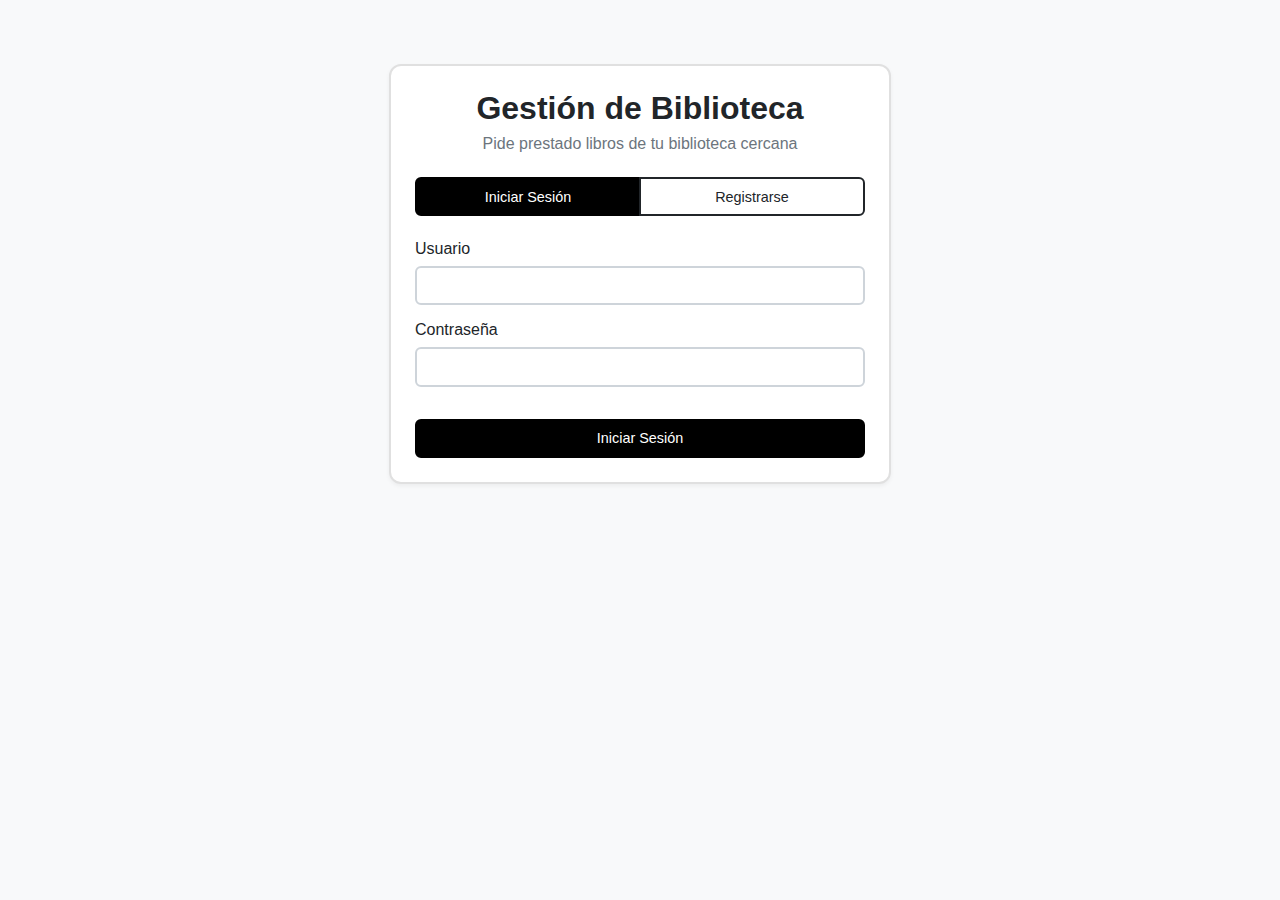
<file: index.html>
<!DOCTYPE html>
<html lang="es">
<head>
    <meta charset="UTF-8">
    <meta name="viewport" content="width=device-width, initial-scale=1.0">
    <title>Gestión de Biblioteca</title>
    <link rel="stylesheet" href="style.css">
</head>
<body>
    <div id="app-container">
        <div id="auth-page" class="page"></div>
        <div id="user-page" class="page" style="display: none;"></div>
        <div id="book-preview-page" class="page" style="display: none;"></div>
        <div id="my-books-page" class="page" style="display: none;"></div>
        <div id="admin-page" class="page" style="display: none;"></div>
    </div>

    <script src="main.js"></script>
</body>
</html>
</file>
<file: style.css>
/* Estilos generales */
body {
    margin: 0;
    font-family: -apple-system, BlinkMacSystemFont, 'Segoe UI', Roboto, 'Helvetica Neue', Arial, sans-serif;
    background-color: #f8f9fa;
    color: #212529;
}

.page {
    padding: 2rem;
    max-width: 1100px;
    margin: 0 auto;
}

/* Tarjeta */
.card {
    background-color: white;
    border: 2px solid #e0e0e0;
    border-radius: 0.75rem;
    padding: 1.5rem;
    margin-bottom: 1rem;
    box-shadow: 0 2px 4px rgba(0,0,0,0.05);
}

/* Botones */
.btn {
    display: inline-flex;
    align-items: center;
    justify-content: center;
    padding: 0.6rem 1rem;
    font-size: 0.9rem;
    font-weight: 500;
    border-radius: 0.375rem;
    border: 2px solid transparent;
    cursor: pointer;
    text-decoration: none;
    transition: all 0.2s ease-in-out;
}

.btn-primary {
    background-color: #000;
    color: white;
    border-color: #000;
}
.btn-primary:hover {
    background-color: #333;
    border-color: #333;
}

.btn-outline {
    background-color: transparent;
    border-color: #212529;
    color: #212529;
}
.btn-outline:hover {
    background-color: #f1f3f5;
}

.btn:disabled {
    background-color: #e9ecef;
    color: #adb5bd;
    cursor: not-allowed;
    border-color: #dee2e6;
}

/* Inputs */
.input {
    width: 100%;
    padding: 0.6rem 0.75rem;
    border: 2px solid #ced4da;
    border-radius: 0.375rem;
    box-sizing: border-box;
    font-size: 0.9rem;
}
.input-group {
    margin-bottom: 1rem;
}
.input-group label {
    display: block;
    margin-bottom: 0.5rem;
    font-weight: 500;
}

/* Encabezado de Página */
.header {
    display: flex;
    justify-content: space-between;
    align-items: center;
    padding-bottom: 1rem;
    margin-bottom: 2rem;
    border-bottom: 2px solid #212529;
}
.header-title h1 {
    margin: 0;
    font-size: 1.75rem;
}
.header-title p {
    margin: 0;
    color: #6c757d;
}
.header-actions {
    display: flex;
    gap: 0.5rem;
}

/* Cuadrícula de Libros */
.books-grid {
    display: grid;
    grid-template-columns: repeat(auto-fill, minmax(280px, 1fr));
    gap: 1.5rem;
}

.book-card {
    padding: 1.5rem;
    cursor: pointer;
    transition: border-color 0.2s, box-shadow 0.2s;
}
.book-card:hover {
    border-color: #adb5bd;
    box-shadow: 0 4px 12px rgba(0,0,0,0.08);
}
.book-card .book-icon {
    width: 100%;
    height: 8rem;
    border: 2px solid #e0e0e0;
    border-radius: 0.5rem;
    display: flex;
    align-items: center;
    justify-content: center;
    margin-bottom: 1rem;
    background-color: #f8f9fa;
    color: #adb5bd;
    font-size: 3rem;
}
.book-card-info {
    flex-grow: 1;
}
.book-card-info .title-row {
    display: flex;
    justify-content: space-between;
    align-items: flex-start;
    margin-bottom: 0.5rem;
}
.book-card-info h3 {
    margin: 0;
    font-size: 1.1rem;
    line-height: 1.3;
}
.book-card-info .author {
    color: #6c757d;
    margin-bottom: 1rem;
    font-size: 0.9rem;
}
.category-badge {
    background-color: #f1f3f5;
    border: 1px solid #dee2e6;
    padding: 0.25rem 0.5rem;
    border-radius: 1rem;
    font-size: 0.75rem;
    font-weight: 500;
    white-space: nowrap;
    margin-left: 0.5rem;
}

/* Vista Previa del Libro  */
.book-preview-grid {
    display: grid;
    grid-template-columns: 1fr;
    gap: 2rem;
}
@media (min-width: 768px) {
    .book-preview-grid {
        grid-template-columns: 1fr 2fr;
    }
}
.book-preview-sidebar .book-icon {
    height: 16rem;
    font-size: 5rem;
}
.book-preview-details .rating {
    display: flex;
    gap: 0.25rem;
    color: #fdc
    ; 
    font-size: 1.5rem;
    margin-bottom: 1rem;
}

/* Tabla de Admin */
.admin-table {
    width: 100%;
    border-collapse: collapse;
    border: 2px solid #e0e0e0;
    border-radius: 0.5rem;
    overflow: hidden;
}
.admin-table th, .admin-table td {
    padding: 0.75rem 1rem;
    text-align: left;
    border-bottom: 1px solid #e0e0e0;
}
.admin-table thead {
    background-color: #f8f9fa;
}
.admin-table tbody tr:hover {
    background-color: #f1f3f5;
}
.auth-tabs {
    display: flex;
    width: 100%;
    margin-bottom: 1.5rem;
}

/* Codigo QR*/

.modal-overlay {
    position: fixed;
    top: 0;
    left: 0;
    width: 100%;
    height: 100%;
    background: rgba(0, 0, 0, 0.5);
    display: none;
    align-items: center;
    justify-content: center;
    z-index: 1000;
}

.modal-overlay.active {
    display: flex;
}

.modal-content {
    background: white;
    padding: 2rem;
    border-radius: 8px;
    max-width: 400px;
    box-shadow: 0 4px 6px rgba(0, 0, 0, 0.1);
}

#qr-code-container {
    width: 256px; 
    height: 256px;
    margin: 1.5rem auto; 
    border: 1px solid #e0e0e0;
    padding: 10px;
    box-sizing: border-box;
}

.book-cover-img {
    width: 100%;
    height: 250px; 
    object-fit: cover; 
    border-radius: 4px;
    margin-bottom: 10px;
}

.book-preview-sidebar .book-cover-img {
    height: 400px;
    box-shadow: 0 4px 8px rgba(0,0,0,0.1);
}
</file>
